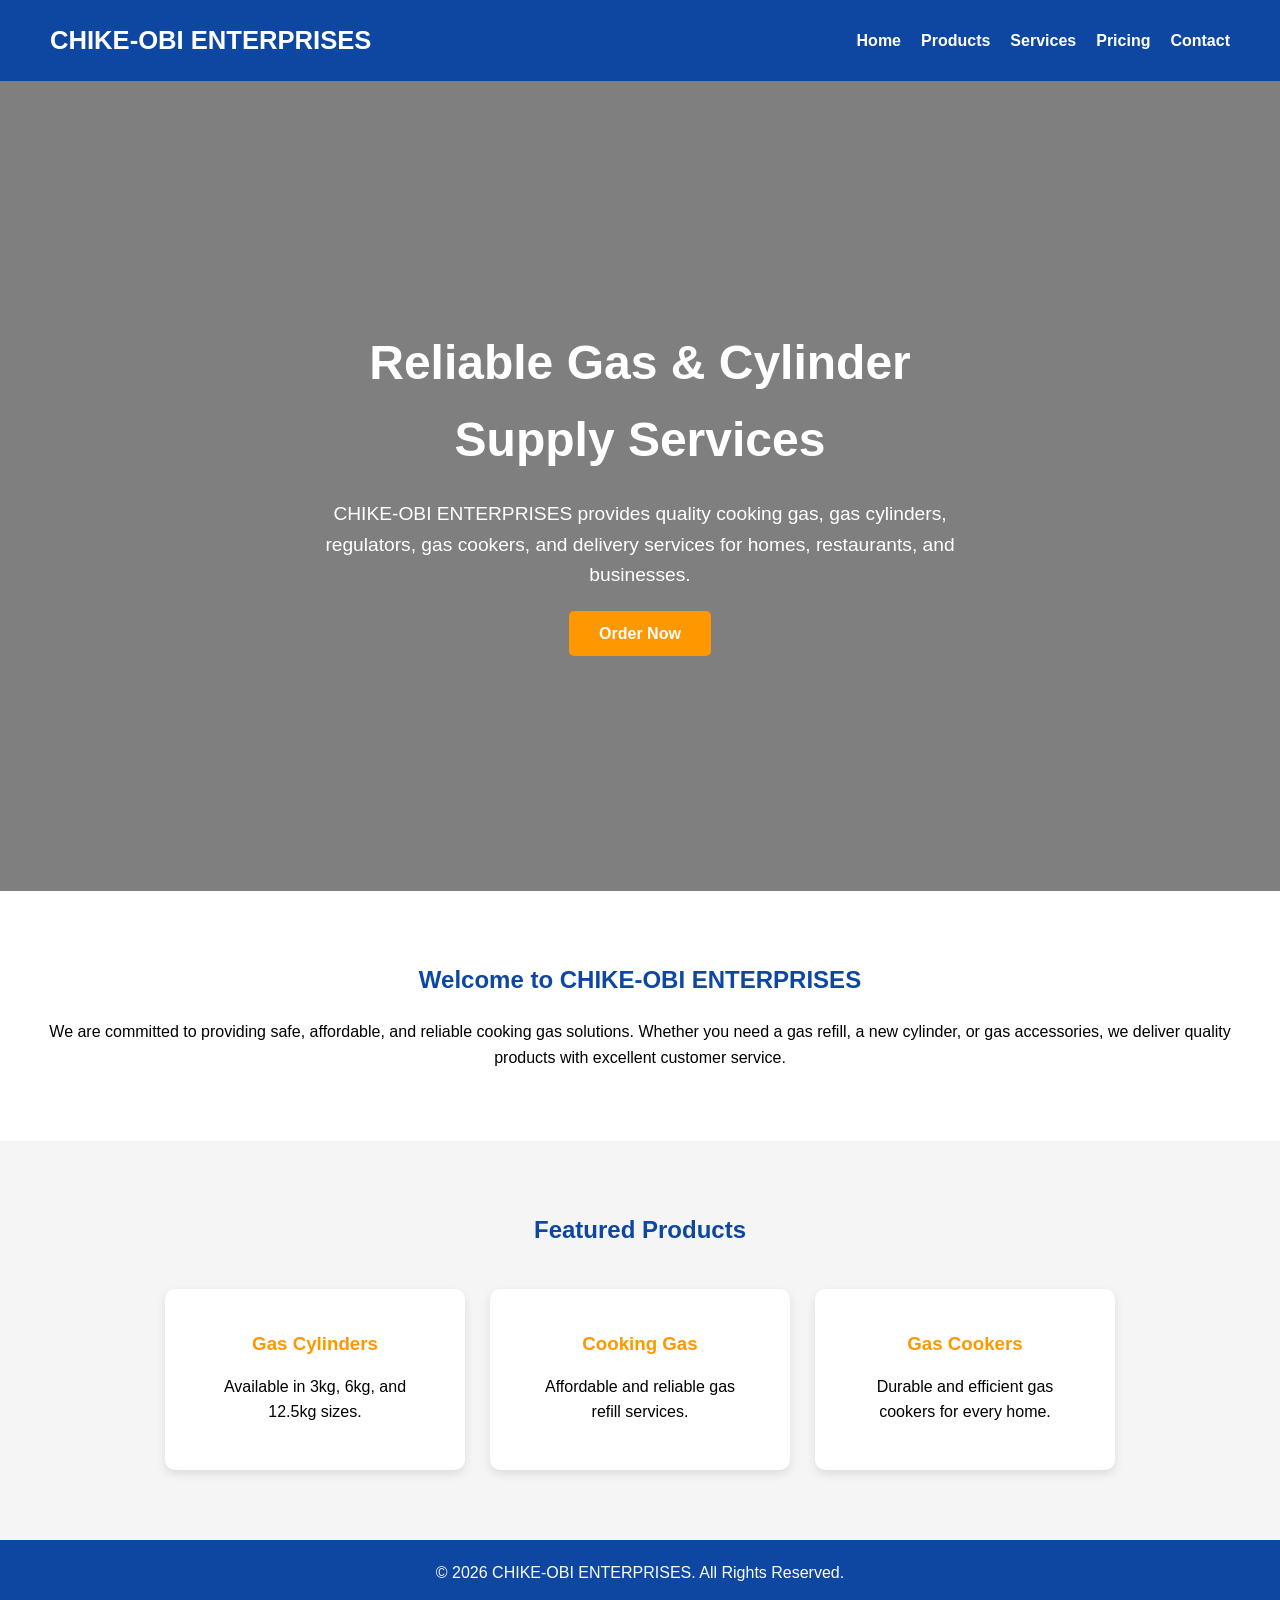
<file: index.html>
<!DOCTYPE html>
<html lang="en">
<head>
    <meta charset="UTF-8">
    <meta name="viewport" content="width=device-width, initial-scale=1.0">
    <title>CHIKE-OBI ENTERPRISES</title>
    <link rel="stylesheet" href="style.css">
</head>
<body>

    <!-- Navigation -->
    <nav>
        <div class="logo">CHIKE-OBI ENTERPRISES</div>

        <ul>
            <li><a href="index.html">Home</a></li>
            <li><a href="products.html">Products</a></li>
            <li><a href="services.html">Services</a></li>
            <li><a href="pricing.html">Pricing</a></li>
            <li><a href="contact.html">Contact</a></li>
        </ul>
    </nav>

    <!-- Hero Section -->
    <section class="hero">
        <div class="hero-content">
            <h1>Reliable Gas & Cylinder Supply Services</h1>

            <p>
                CHIKE-OBI ENTERPRISES provides quality cooking gas,
                gas cylinders, regulators, gas cookers, and delivery
                services for homes, restaurants, and businesses.
            </p>

            <a href="contact.html" class="btn">Order Now</a>
        </div>
    </section>

    <!-- Introduction -->
    <section class="about">
        <h2>Welcome to CHIKE-OBI ENTERPRISES</h2>

        <p>
            We are committed to providing safe, affordable, and
            reliable cooking gas solutions. Whether you need a gas
            refill, a new cylinder, or gas accessories, we deliver
            quality products with excellent customer service.
        </p>
    </section>

    <!-- Featured Products -->
    <section class="products">
        <h2>Featured Products</h2>

        <div class="product-container">

            <div class="product-card">
                <h3>Gas Cylinders</h3>
                <p>Available in 3kg, 6kg, and 12.5kg sizes.</p>
            </div>

            <div class="product-card">
                <h3>Cooking Gas</h3>
                <p>Affordable and reliable gas refill services.</p>
            </div>

            <div class="product-card">
                <h3>Gas Cookers</h3>
                <p>Durable and efficient gas cookers for every home.</p>
            </div>

        </div>
    </section>

    <!-- Footer -->
    <footer>
        <p>&copy; 2026 CHIKE-OBI ENTERPRISES. All Rights Reserved.</p>
    </footer>

</body>
</html>
</file>
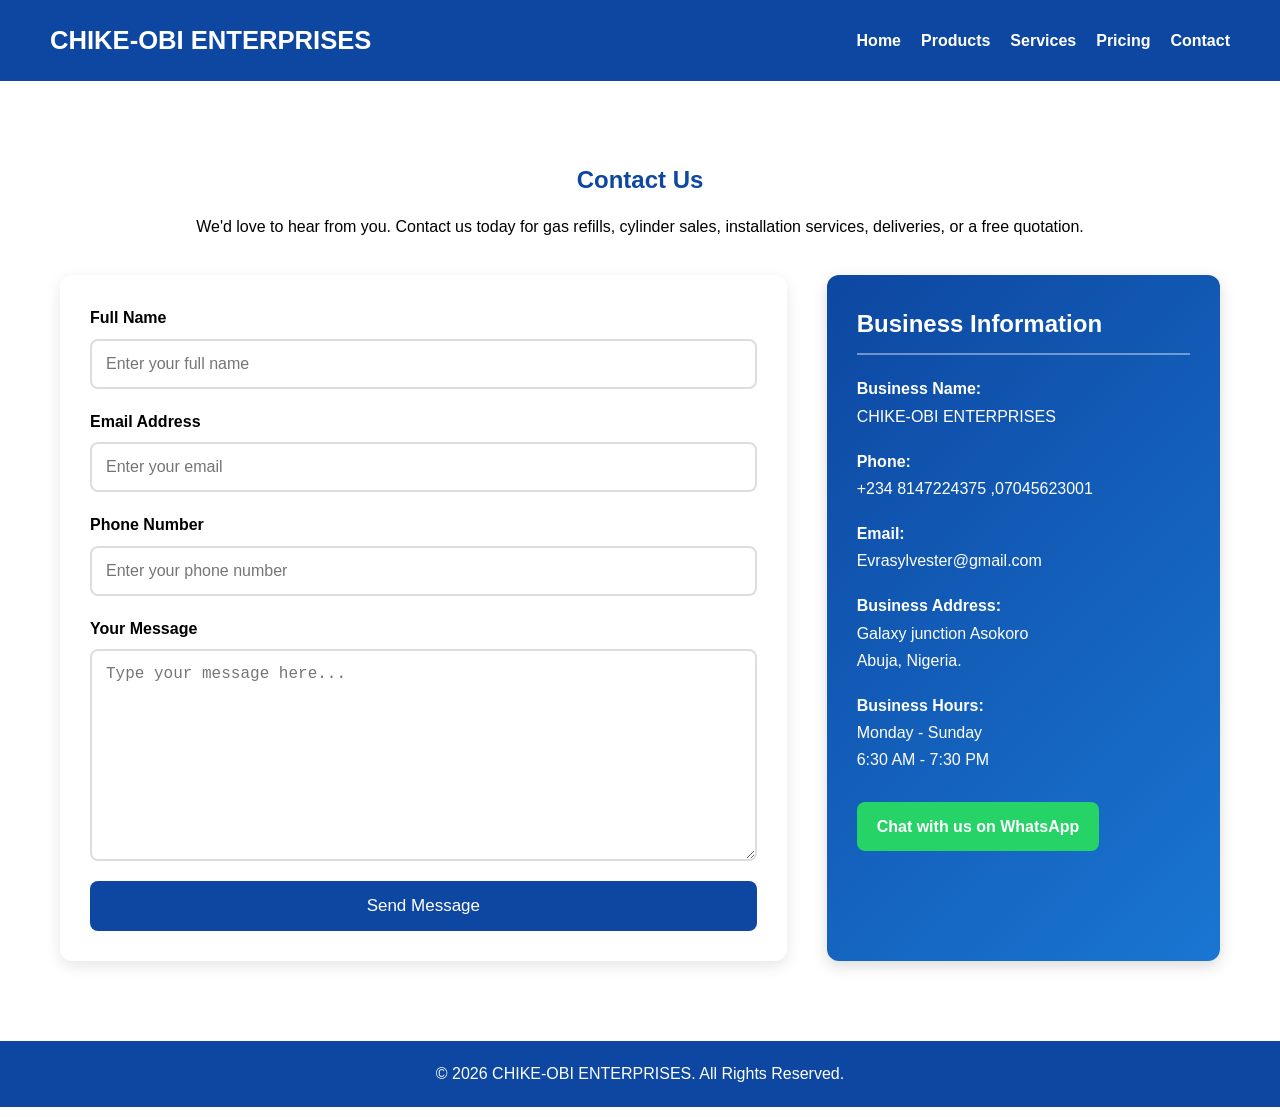
<file: contact.html>
<!DOCTYPE html>
<html lang="en">
<head>
    <meta charset="UTF-8">
    <meta name="viewport" content="width=device-width, initial-scale=1.0">
    <title> CHIKE-OBI ENTERPRISES</title>
    <link rel="stylesheet" href="style.css">
</head>
<body>

    <!-- Navigation -->
    <nav>
        <div class="logo">CHIKE-OBI ENTERPRISES</div>

        <ul>
            <li><a href="index.html">Home</a></li>
            <li><a href="products.html">Products</a></li>
            <li><a href="services.html">Services</a></li>
            <li><a href="pricing.html">Pricing</a></li>
            <li><a href="contact.html">Contact</a></li>
        </ul>
    </nav>

    <!-- Contact Section -->

    <section class="contact">

        <h1>Contact Us</h1>

        <p>
            We'd love to hear from you. Contact us today for gas refills,
            cylinder sales, installation services, deliveries, or a free quotation.
        </p>

        <div class="contact-container">

            <!-- Contact Form -->

            <div class="contact-form">

                <form>

                    <label>Full Name</label>
                    <input type="text" placeholder="Enter your full name" required>

                    <label>Email Address</label>
                    <input type="email" placeholder="Enter your email" required>

                    <label>Phone Number</label>
                    <input type="tel" placeholder="Enter your phone number" required>

                    <label>Your Message</label>
                    <textarea rows="10" placeholder="Type your message here..." required></textarea>

                    <button type="submit">Send Message</button>

                </form>

            </div>

            <!-- Business Information -->

            <div class="business-info">

                <h2>Business Information</h2>

                <p><strong>Business Name:</strong><br>
                CHIKE-OBI ENTERPRISES</p>

                <p><strong>Phone:</strong><br>
                +234 8147224375 ,07045623001</p>

                <p><strong>Email:</strong><br>
                Evrasylvester@gmail.com</p>

                <p><strong>Business Address:</strong><br>
                Galaxy junction Asokoro<br>
                Abuja, Nigeria.</p>

                <p><strong>Business Hours:</strong><br>
                Monday - Sunday<br>
                6:30 AM - 7:30 PM</p>

      
                <a href="https://wa.me/2348147224375">Chat with us on WhatsApp</a>

            </div>

        </div>

    </section>

    <!-- Footer -->

    <footer>
        <p>&copy; 2026 CHIKE-OBI ENTERPRISES. All Rights Reserved.</p>
    </footer>

</body>
</html>
</file>
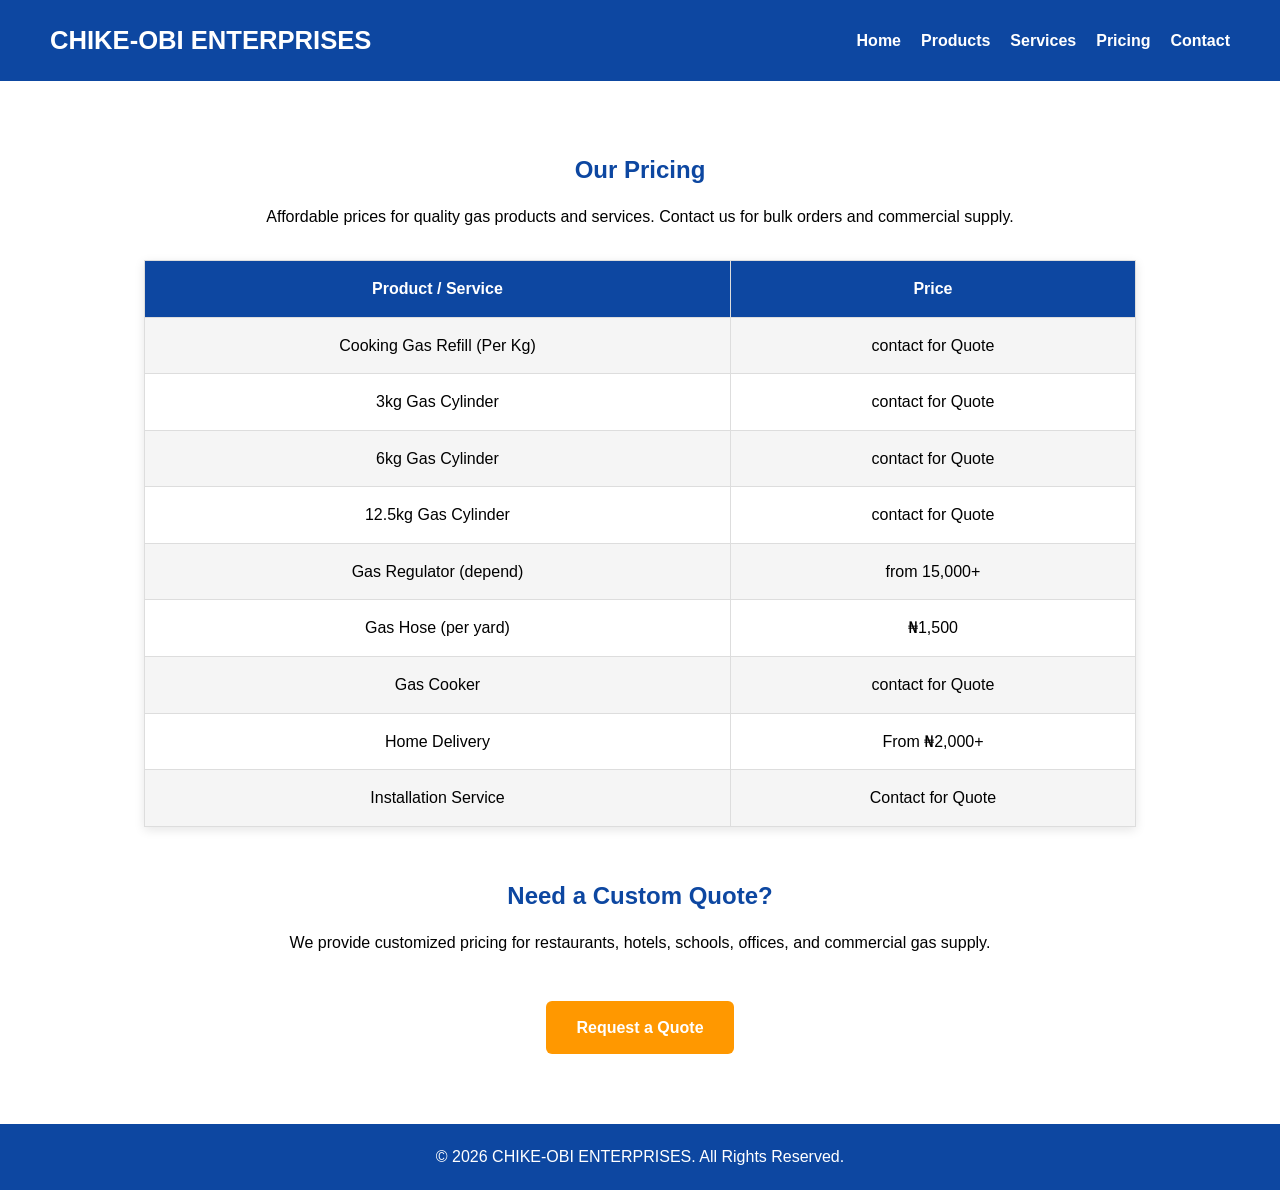
<file: pricing.html>
<!DOCTYPE html>
<html lang="en">
<head>
    <meta charset="UTF-8">
    <meta name="viewport" content="width=device-width, initial-scale=1.0">
    <title> CHIKE-OBI ENTERPRISES</title>
    <link rel="stylesheet" href="style.css">
</head>
<body>

    <!-- Navigation -->
    <nav>
        <div class="logo">CHIKE-OBI ENTERPRISES</div>

        <ul>
            <li><a href="index.html">Home</a></li>
            <li><a href="products.html">Products</a></li>
            <li><a href="services.html">Services</a></li>
            <li><a href="pricing.html">Pricing</a></li>
            <li><a href="contact.html">Contact</a></li>
        </ul>
    </nav>

    <!-- Pricing Section -->
    <section class="pricing">

        <h1>Our Pricing</h1>

        <p>
            Affordable prices for quality gas products and services.
            Contact us for bulk orders and commercial supply.
        </p>

        <table>

            <tr>
                <th>Product / Service</th>
                <th>Price</th>
            </tr>

            <tr>
                <td>Cooking Gas Refill (Per Kg)</td>
                <td>contact for Quote</td>
            </tr>

            <tr>
                <td>3kg Gas Cylinder</td>
                <td>contact for Quote</td>
            </tr>

            <tr>
                <td>6kg Gas Cylinder</td>
                <td>contact for Quote</td>
            </tr>

            <tr>
                <td>12.5kg Gas Cylinder</td>
                <td>contact for Quote</td>
            </tr>

            <tr>
                <td>Gas Regulator (depend) </td>
                <td>from 15,000+</td>
            </tr>

            <tr>
                <td>Gas Hose (per yard)</td>
                <td>₦1,500</td>
            </tr>

            <tr>
                <td>Gas Cooker</td>
                <td>contact for Quote</td>
            </tr>

            <tr>
                <td>Home Delivery</td>
                <td>From ₦2,000+</td>
            </tr>

            <tr>
                <td>Installation Service</td>
                <td>Contact for Quote</td>
            </tr>

        </table>

        <div class="quote-section">
            <h2>Need a Custom Quote?</h2>

            <p>
                We provide customized pricing for restaurants,
                hotels, schools, offices, and commercial gas supply.
            </p>

            <a href="contact.html" class="quote-btn">
                Request a Quote
            </a>
        </div>

    </section>

    <!-- Footer -->
    <footer>
        <p>&copy; 2026 CHIKE-OBI ENTERPRISES. All Rights Reserved.</p>
    </footer>

</body>
</html>
</file>
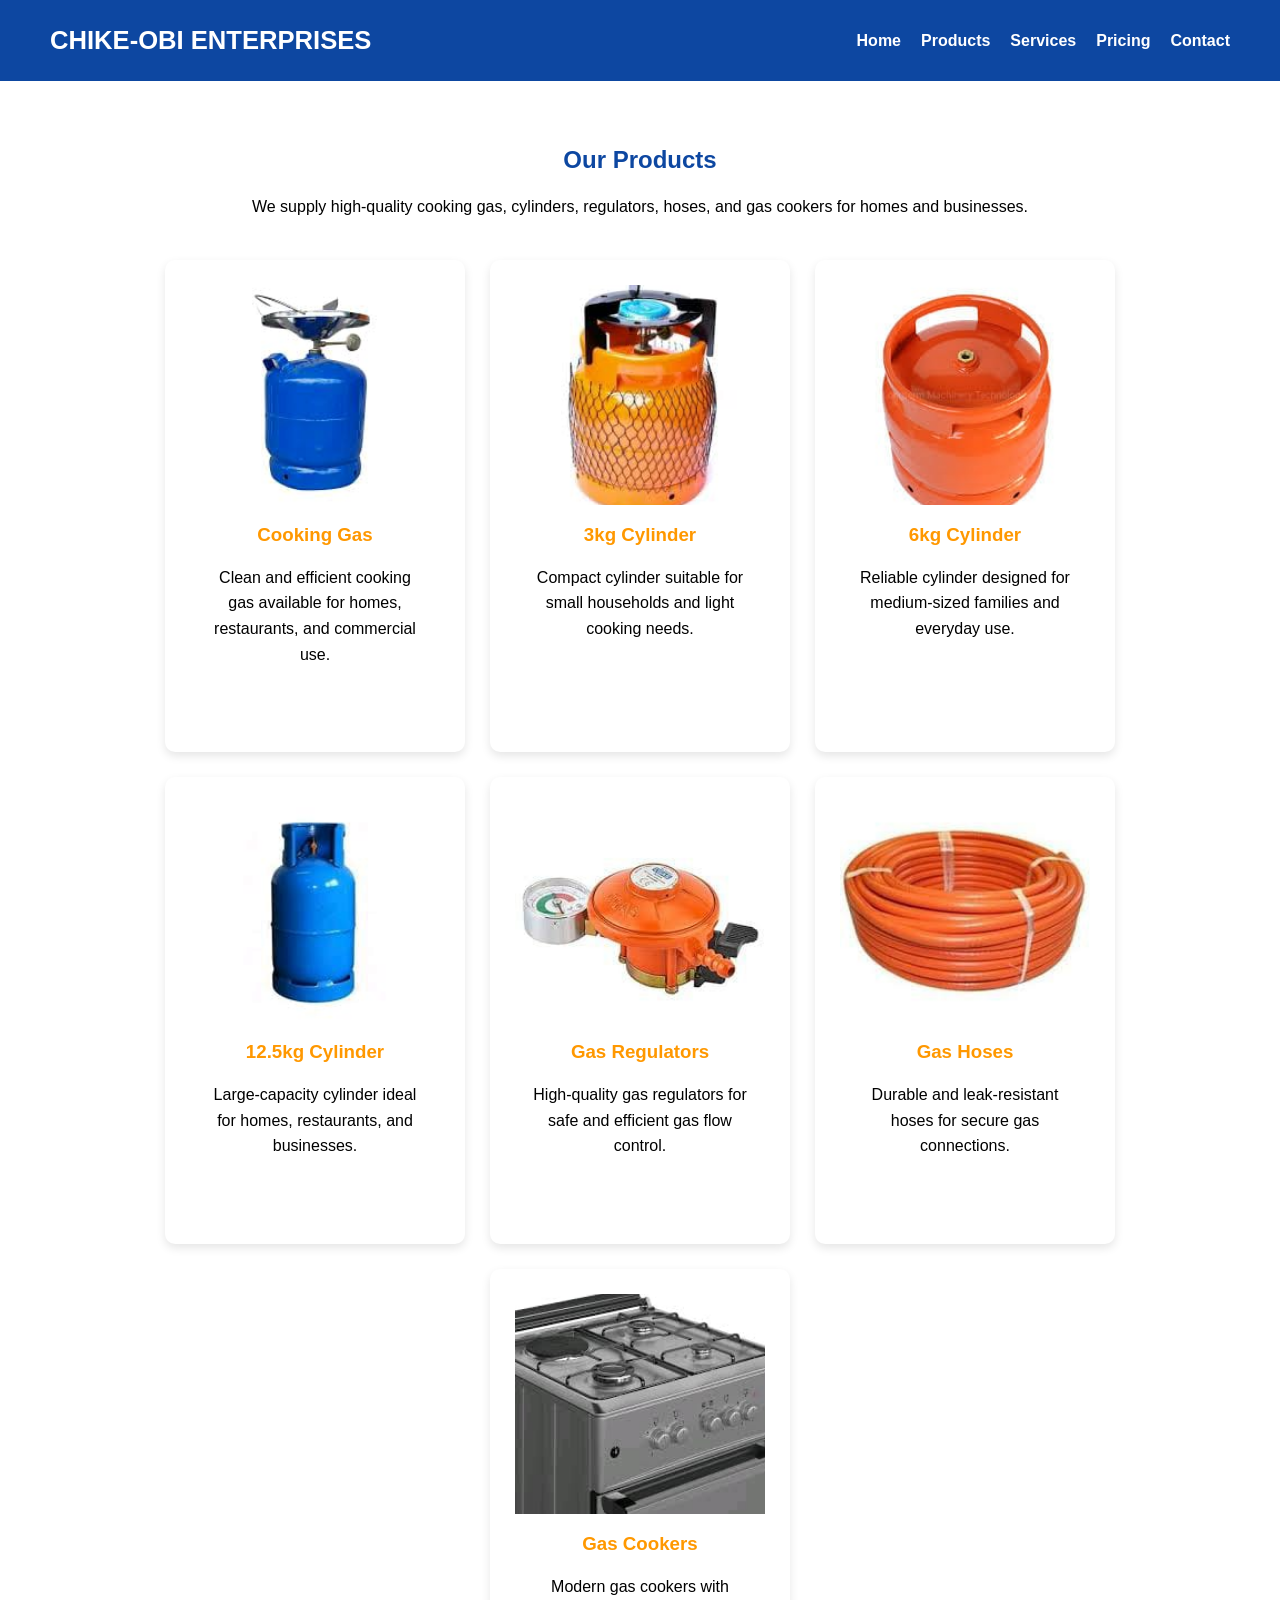
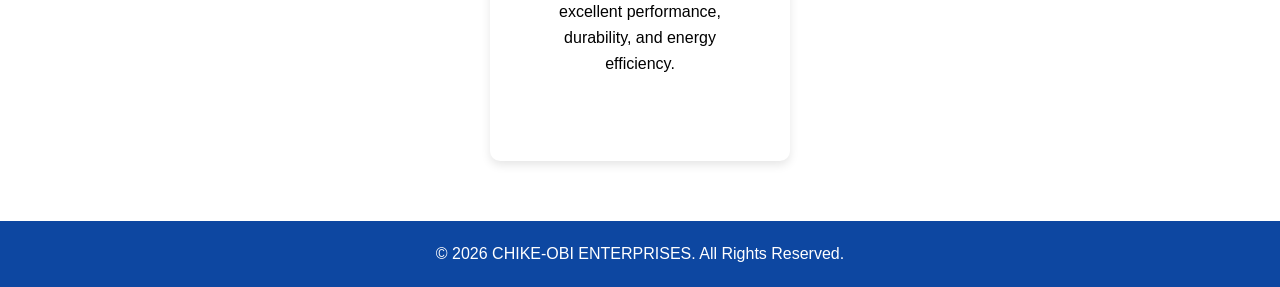
<file: products.html>
<!DOCTYPE html>
<html lang="en">
<head>
    <meta charset="UTF-8">
    <meta name="viewport" content="width=device-width, initial-scale=1.0">
    <title> CHIKE-OBI ENTERPRISES</title>
    <link rel="stylesheet" href="style.css">
</head>
<body>

    <!-- Navigation -->
    <nav>
        <div class="logo">CHIKE-OBI ENTERPRISES</div>

        <ul>
            <li><a href="index.html">Home</a></li>
            <li><a href="products.html">Products</a></li>
            <li><a href="services.html">Services</a></li>
            <li><a href="pricing.html">Pricing</a></li>
            <li><a href="contact.html">Contact</a></li>
        </ul>
    </nav>

    <!-- Products Section -->
    <section class="products-page">

        <h1>Our Products</h1>

        <p>
            We supply high-quality cooking gas, cylinders,
            regulators, hoses, and gas cookers for homes and businesses.
        </p>

        <div class="product-container">

            <!-- Product 1 -->
            <div class="product-card">
                <img src="cooking-gas.jpeg" alt="Cooking Gas">
                <h3>Cooking Gas</h3>
                <p>
                    Clean and efficient cooking gas available
                    for homes, restaurants, and commercial use.
                </p>
            </div>

            <!-- Product 2 -->
            <div class="product-card">
                <img src="3kg.jpeg" alt="3kg Cylinder">
                <h3>3kg Cylinder</h3>
                <p>
                    Compact cylinder suitable for small households
                    and light cooking needs.
                </p>
            </div>

            <!-- Product 3 -->
            <div class="product-card">
                <img src="6kg.jpeg" alt="6kg Cylinder">
                <h3>6kg Cylinder</h3>
                <p>
                    Reliable cylinder designed for medium-sized
                    families and everyday use.
                </p>
            </div>

            <!-- Product 4 -->
            <div class="product-card">
                <img src="12.5kg.jpeg" alt="12.5kg Cylinder">
                <h3>12.5kg Cylinder</h3>
                <p>
                    Large-capacity cylinder ideal for homes,
                    restaurants, and businesses.
                </p>
            </div>

            <!-- Product 5 -->
            <div class="product-card">
                <img src="regulator.jpeg" alt="Gas Regulator">
                <h3>Gas Regulators</h3>
                <p>
                    High-quality gas regulators for safe
                    and efficient gas flow control.
                </p>
            </div>

            <!-- Product 6 -->
            <div class="product-card">
                <img src="hose.jpeg" alt="Gas Hose">
                <h3>Gas Hoses</h3>
                <p>
                    Durable and leak-resistant hoses for
                    secure gas connections.
                </p>
            </div>

            <!-- Product 7 -->
            <div class="product-card">
                <img src="gas- cooker.jpeg" alt="Gas Cooker">
                <h3>Gas Cookers</h3>
                <p>
                    Modern gas cookers with excellent performance,
                    durability, and energy efficiency.
                </p>
            </div>

        </div>

    </section>

    <!-- Footer -->
    <footer>
        <p>&copy; 2026 CHIKE-OBI ENTERPRISES. All Rights Reserved.</p>
    </footer>

</body>
</html>
</file>
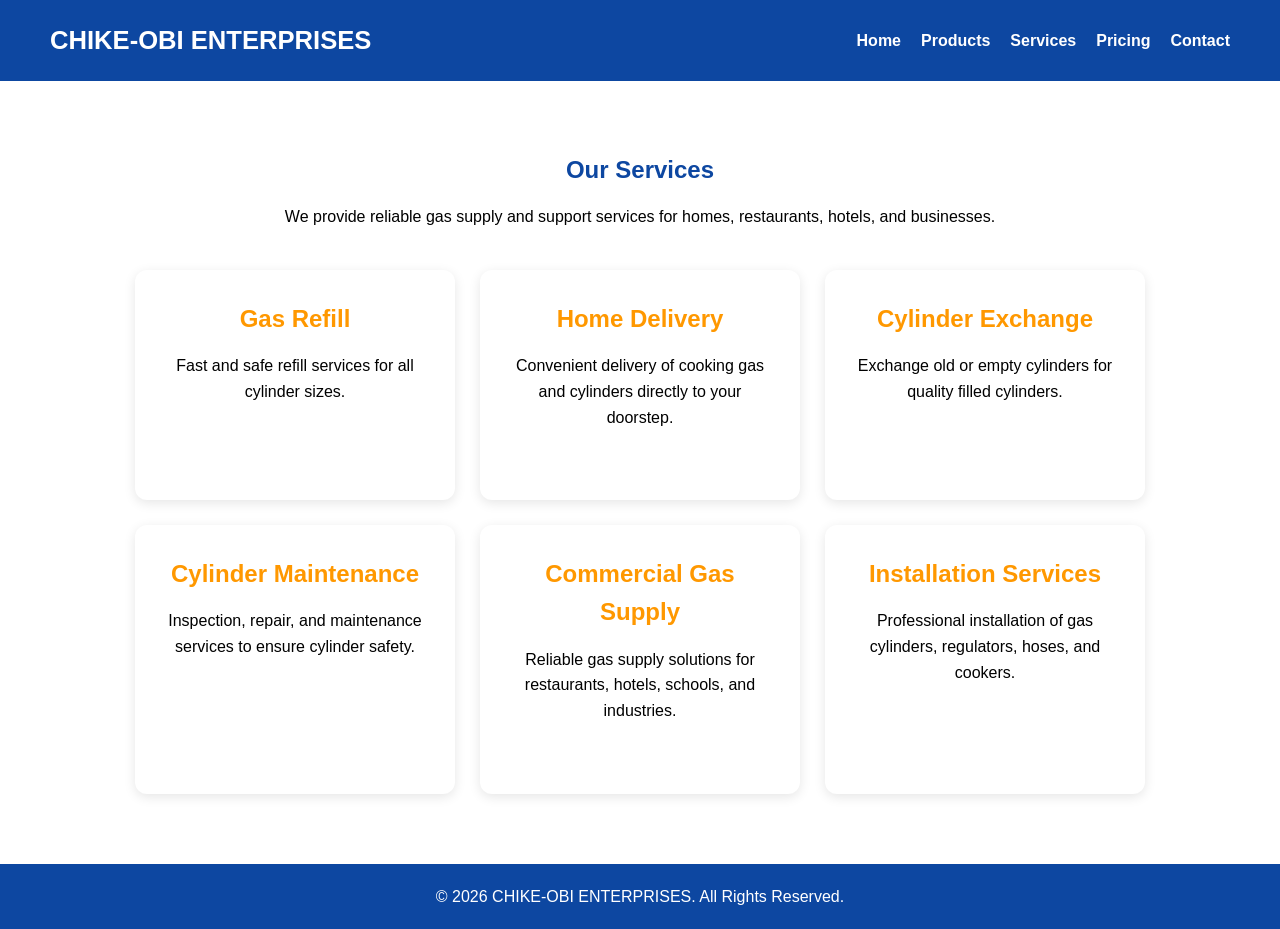
<file: services.html>
<!DOCTYPE html>
<html lang="en">
<head>
    <meta charset="UTF-8">
    <meta name="viewport" content="width=device-width, initial-scale=1.0">
    <title>CHIKE-OBI ENTERPRISES</title>
    <link rel="stylesheet" href="style.css">
</head>
<body>

    <!-- Navigation -->
    <nav>
        <div class="logo">CHIKE-OBI ENTERPRISES</div>

        <ul>
            <li><a href="index.html">Home</a></li>
            <li><a href="products.html">Products</a></li>
            <li><a href="services.html">Services</a></li>
            <li><a href="pricing.html">Pricing</a></li>
            <li><a href="contact.html">Contact</a></li>
        </ul>
    </nav>

    <!-- Services Section -->
    <section class="services">

        <h1>Our Services</h1>

        <p>
            We provide reliable gas supply and support services
            for homes, restaurants, hotels, and businesses.
        </p>

        <div class="service-container">

            <div class="service-card">
                <h2>Gas Refill</h2>
                <p>
                    Fast and safe refill services for all cylinder sizes.
                </p>
            </div>

            <div class="service-card">
                <h2>Home Delivery</h2>
                <p>
                    Convenient delivery of cooking gas and cylinders
                    directly to your doorstep.
                </p>
            </div>

            <div class="service-card">
                <h2>Cylinder Exchange</h2>
                <p>
                    Exchange old or empty cylinders for quality
                    filled cylinders.
                </p>
            </div>

            <div class="service-card">
                <h2>Cylinder Maintenance</h2>
                <p>
                    Inspection, repair, and maintenance services
                    to ensure cylinder safety.
                </p>
            </div>

            <div class="service-card">
                <h2>Commercial Gas Supply</h2>
                <p>
                    Reliable gas supply solutions for restaurants,
                    hotels, schools, and industries.
                </p>
            </div>

            <div class="service-card">
                <h2>Installation Services</h2>
                <p>
                    Professional installation of gas cylinders,
                    regulators, hoses, and cookers.
                </p>
            </div>

        </div>

    </section>

    <!-- Footer -->
    <footer>
        <p>&copy; 2026 CHIKE-OBI ENTERPRISES. All Rights Reserved.</p>
    </footer>

</body>
</html>
</file>
<file: style.css>
/* Reset */
*{
    margin:0;
    padding:0;
    box-sizing:border-box;
}

body{
    font-family: Arial, sans-serif;
    line-height:1.6;
}

/* Navigation */
nav{
    background:#0d47a1;
    color:white;
    display:flex;
    justify-content:space-between;
    align-items:center;
    padding:20px 50px;
}

.logo{
    font-size:1.6rem;
    font-weight:bold;
}

nav ul{
    display:flex;
    list-style:none;
}

nav ul li{
    margin-left:20px;
}

nav ul li a{
    color:white;
    text-decoration:none;
    font-weight:bold;
}

nav ul li a:hover{
    color:#ffcc00;
}

/* Hero Section */
.hero{
    height:90vh;
    background:linear-gradient(
        rgba(0,0,0,0.5),
        rgba(0,0,0,0.5)
    ),
    url("https://images.unsplash.com/photo-1609521263047-f8f205293f24");

    background-size:cover;
    background-position:center;

    display:flex;
    justify-content:center;
    align-items:center;
    text-align:center;
    color:white;
}

.hero-content{
    max-width:700px;
}

.hero h1{
    font-size:3rem;
    margin-bottom:20px;
}

.hero p{
    margin-bottom:30px;
    font-size:1.2rem;
}

.btn{
    background:#ff9800;
    color:white;
    padding:14px 30px;
    text-decoration:none;
    border-radius:5px;
    font-weight:bold;
}

.btn:hover{
    background:#e68900;
}

/* About */
.about{
    padding:70px 20px;
    text-align:center;
}

.about h2{
    color:#0d47a1;
    margin-bottom:20px;
}

/* Products */
.products{
    background:#f5f5f5;
    padding:70px 20px;
    text-align:center;
}

.products h2{
    color:#0d47a1;
    margin-bottom:40px;
}

.product-container{
    display:flex;
    justify-content:center;
    gap:25px;
    flex-wrap:wrap;
}

.product-card{
    background:white;
    width:280px;
    padding:25px;
    border-radius:10px;
    box-shadow:0 2px 10px rgba(0,0,0,0.1);
    transition:0.3s;
}

.product-card:hover{
    transform:translateY(-8px);
}

.product-card h3{
    color:#ff9800;
    margin-bottom:10px;
}

/* Footer */
footer{
    background:#0d47a1;
    color:white;
    text-align:center;
    padding:20px;
}

/* Mobile */
@media(max-width:768px){

    nav{
        flex-direction:column;
        padding:15px;
    }

    .logo{
        margin-bottom:10px;
        text-align:center;
    }

    nav ul{
        flex-wrap:wrap;
        justify-content:center;
    }

    nav ul li{
        margin:5px 10px;
    }

    .hero h1{
        font-size:2rem;
    }
}
/* Products Page */
.products-page{
    padding: 60px 20px;
    text-align: center;
}

.products-page h1{
    color: #0d47a1;
    margin-bottom: 15px;
}

.products-page p{
    margin-bottom: 40px;
}

.product-container{
    display: flex;
    flex-wrap: wrap;
    justify-content: center;
    gap: 25px;
}

.product-card{
    background: white;
    width: 300px;
    border-radius: 12px;
    overflow: hidden;
    box-shadow: 0 3px 12px rgba(0,0,0,0.1);
    transition: 0.3s;
}

.product-card:hover{
    transform: translateY(-8px);
}

.product-card img{
    width: 100%;
    height: 220px;
    object-fit: cover;
}

.product-card h3{
    color: #ff9800;
    margin: 15px 0;
}

.product-card p{
    padding: 0 15px 20px;
}


/* Services Page */
.services{
    padding: 70px 20px;
    text-align: center;
}

.services h1{
    color: #0d47a1;
    margin-bottom: 15px;
}

.services p{
    margin-bottom: 40px;
}

.service-container{
    display: flex;
    flex-wrap: wrap;
    justify-content: center;
    gap: 25px;
}

.service-card{
    background: white;
    width: 320px;
    padding: 30px;
    border-radius: 12px;
    box-shadow: 0 3px 12px rgba(0,0,0,0.1);
    transition: 0.3s;
}

.service-card:hover{
    transform: translateY(-8px);
    background: #0d47a1;
    color: white;
}

.service-card h2{
    color: #ff9800;
    margin-bottom: 15px;
}

.service-card:hover h2{
    color: #ffcc00;
}

/* Pricing Page */
.pricing{
    padding: 70px 20px;
    text-align: center;
}

.pricing h1{
    color: #0d47a1;
    margin-bottom: 15px;
}

.pricing p{
    margin-bottom: 30px;
}

table{
    width: 80%;
    margin: auto;
    border-collapse: collapse;
    background: white;
    box-shadow: 0 3px 10px rgba(0,0,0,0.1);
}

th,
td{
    border: 1px solid #ddd;
    padding: 15px;
}

th{
    background: #0d47a1;
    color: white;
}

tr:nth-child(even){
    background: #f5f5f5;
}

tr:hover{
    background: #fff3cd;
}

.quote-section{
    margin-top: 50px;
}

.quote-section h2{
    color: #0d47a1;
    margin-bottom: 15px;
}

.quote-btn{
    display: inline-block;
    background: #ff9800;
    color: white;
    text-decoration: none;
    padding: 14px 30px;
    border-radius: 6px;
    font-weight: bold;
    margin-top: 15px;
    transition: 0.3s;
}

.quote-btn:hover{
    background: #e68900;
    transform: translateY(-3px);
}

/* ===========================
   CONTACT PAGE
=========================== */

.contact{
    max-width:1200px;
    margin:60px auto;
    padding:20px;
}

.contact h1{
    text-align:center;
    color:#0d47a1;
    margin-bottom:15px;
}

.contact p{
    text-align:center;
    margin-bottom:35px;
}

.contact-container{
    display:flex;
    justify-content:space-between;
    gap:40px;
    flex-wrap:wrap;
}

/* Contact Form */

.contact-form{
    flex:2;
    background:white;
    padding:30px;
    border-radius:12px;
    box-shadow:0 5px 15px rgba(0,0,0,.1);
    transition:.3s;
}

.contact-form:hover{
    transform:translateY(-5px);
}

.contact-form form{
    display:flex;
    flex-direction:column;
}

.contact-form label{
    font-weight:bold;
    margin-bottom:8px;
}

.contact-form input,
.contact-form textarea{
    padding:14px;
    margin-bottom:20px;
    border:2px solid #ddd;
    border-radius:8px;
    font-size:16px;
}

.contact-form input:focus,
.contact-form textarea:focus{
    border-color:#0d47a1;
    outline:none;
    box-shadow:0 0 10px rgba(13,71,161,.2);
}

.contact-form button{
    background:#0d47a1;
    color:white;
    border:none;
    padding:15px;
    border-radius:8px;
    font-size:17px;
    cursor:pointer;
    transition:.3s;
}

.contact-form button:hover{
    background:#08306b;
}

/* Business Information */

.business-info{
    flex:1;
    background:linear-gradient(135deg,#0d47a1,#1976d2);
    color:white;
    padding:30px;
    border-radius:12px;
    box-shadow:0 5px 15px rgba(0,0,0,.15);
    transition:.3s;
}

.business-info:hover{
    transform:translateY(-5px);
}

.business-info h2{
    margin-bottom:20px;
    border-bottom:2px solid rgba(255,255,255,.4);
    padding-bottom:10px;
}

.business-info p{
    text-align:left;
    margin-bottom:18px;
    line-height:1.7;
}

.business-info a{
    display:inline-block;
    margin-top:10px;
    background:#25D366;
    color:white;
    padding:12px 20px;
    text-decoration:none;
    border-radius:8px;
    font-weight:bold;
    transition:.3s;
}

.business-info a:hover{
    background:white;
    color:#25D366;
}

/* Mobile */

@media(max-width:768px){

.contact-container{
    flex-direction:column;
}

.contact-form,
.business-info{
    width:100%;
}

}


.product-card{
    width: 300px;
    background: white;
    border-radius: 10px;
    overflow: hidden;
    box-shadow: 0 4px 10px rgba(0,0,0,0.1);
}

.product-card img{
    width: 100%;
    height: 220px;
    object-fit: cover;
    display: block;
}
</file>
